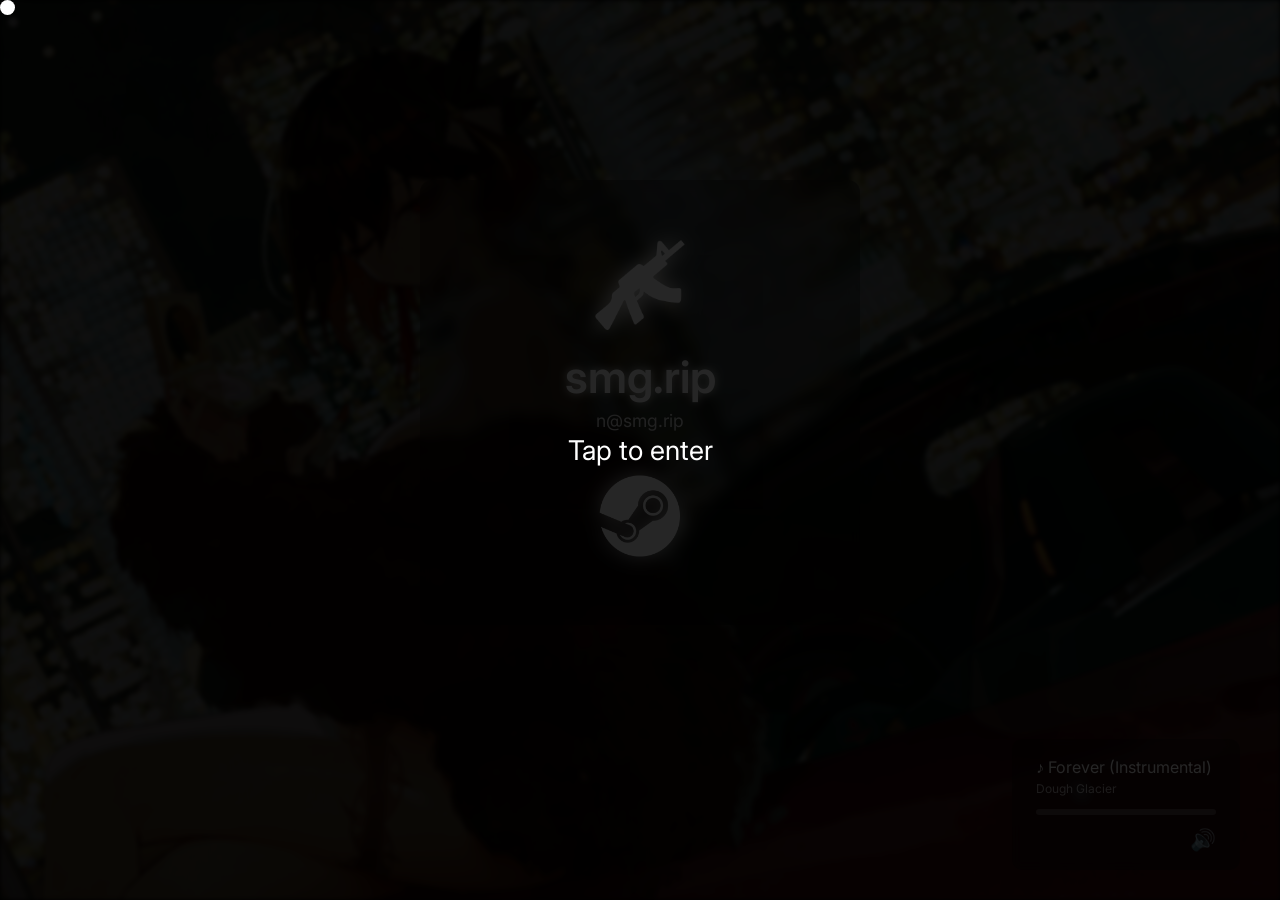
<file: index.html>
<!DOCTYPE html>
<html lang="en">
<head>
<meta charset="UTF-8" />
<meta name="viewport" content="width=device-width, initial-scale=1.0" />
<title>smg.rip</title>
<meta property="og:title" content="SMG.rip" />
<meta property="og:description" content="SMG.rip Biolink" />
<meta property="og:url" content="smg.rip" />
<meta property="og:image" content="https://raw.githubusercontent.com/Elegyrip/smg/refs/heads/main/assets/ak.png" />
<meta name="theme-color" content="#8c0000" /> <!-- Discord embed color -->
<meta property="og:type" content="website" />
<meta property="og:site_name" content="SMG.rip" />

<style>
    @import url('https://fonts.googleapis.com/css2?family=Inter:wght@200;300;400;600&display=swap');

    body {
        margin: 0;
        background: #000;
        font-family: "Inter", sans-serif;
        overflow: hidden;
        cursor: none; /* hide system cursor */
    }

    a {
      text-decoration: none;
    }
	
    /* Background */
    .bg {
        position: fixed;
        inset: 0;
        background: url("bg.png") center/cover no-repeat;
        filter: blur(2px) brightness(0.40);
        z-index: 1;
    }

    /* Fade-in animation */
    .fade {
        animation: fadein 1.2s ease forwards;
        opacity: 0;
    }
    @keyframes fadein {
        to { opacity: 1; }
    }

    /* Tap overlay */
    .tap-overlay {
        position: fixed;
        inset: 0;
        background: rgba(0,0,0,0.85);
        display: flex;
        justify-content: center;
        align-items: center;
        font-size: 1.7rem;
        color: white;
        z-index: 999;
        cursor: pointer;
    }

    /* Center horizontal bar */
    .center-bar {
        position: absolute;
        top: 20%;
        left: 50%;
        transform: translateX(-50%);
        width: 75%;
        max-width: 400px;
        padding: 60px 20px;
        background: rgba(0,0,0,0.33);
        backdrop-filter: blur(6px);
        border-radius: 12px;
        text-align: center;
        z-index: 3;
    }

    .ak-icon-small {
        width: 90px;
        margin-bottom: 16px;
        filter: drop-shadow(0 0 10px white);
    }
    .title {
        font-size: 2.8rem;
        color: white;
        font-weight: 600;
		text-shadow: 0 0 10px rgba(255,255,255,0.9);
    }

    .email {
        font-size: 1.1rem;
        color: #ddd;
        margin-top: 6px;
    }

    /* Steam */
    .steam {
        width: 90px;
        margin-top: 40px;
        cursor: pointer;
        transition: 0.25s;
        filter: drop-shadow(0 0 10px rgba(255,255,255,0.7));
    }
    .steam:hover {
        transform: scale(1.1);
        filter: drop-shadow(0 0 16px rgba(255,255,255,1));
    }

    /* Bottom right music panel */
    .music-panel {
        position: fixed;
        bottom: 30px;
        right: 40px;
        background: rgba(0,0,0,0.33);
        backdrop-filter: blur(6px);
        padding: 18px 24px;
        border-radius: 10px;
        color: white;
        z-index: 5;
        display: flex;
        flex-direction: column;
        gap: 12px;
    }

    .song-title {
        font-size: 1rem;
    }
    .song-title small {
        opacity: 0.7;
        font-size: 0.75rem;
    }

    /* Volume toggle */
    .volume-btn {
        cursor: pointer;
        font-size: 1.3rem;
        transition: .2s;
        align-self: flex-end;
        opacity: 0.85;
    }
    .volume-btn:hover {
        transform: scale(1.2);
        opacity: 1;
    }

    /* Progress bar */
    .progress-container {
        width: 180px;
        height: 6px;
        background: rgba(255,255,255,0.25);
        border-radius: 4px;
        cursor: pointer;
        position: relative;
    }

    .progress {
        height: 100%;
        width: 0%;
        background: white;
        border-radius: 4px;
        transition: width 0.1s linear;
    }

    /* Custom glowing cursor */
    .cursor {
        position: fixed;
        width: 15px;
        height: 15px;
        background: white;
        border-radius: 50%;
        pointer-events: none;
        z-index: 9999;
        transition: transform 0.15s ease, box-shadow 0.15s ease;
        mix-blend-mode: screen;
    }
    .cursor.hover {
        transform: scale(2.1);
        box-shadow: 0 0 22px white;
    }

    @media (max-width: 700px) {
        .center-bar { width: 88%; padding: 45px 22px; top: 32%; }
        .music-panel { right: 20px; bottom: 20px; }
        .progress-container { width: 150px; }
        .ak { width: 180px; left: 12%; top: 12%; }
    }
</style>
</head>

<body>

<div class="bg"></div>

<div class="tap-overlay" id="tapStart">Tap to enter</div>

<!-- Center content -->
<div class="center-bar fade">

  <img src="assets/ak.png" class="ak-icon-small">
  <div class="title">smg.rip</div>
  <a href="mailto:n@smg.rip" target="_blank">
  <div class="email">n@smg.rip</div>
  </a>

    <img src="assets/steam.png" class="steam"
         onclick="window.open('https://steamcommunity.com/id/-smg')">
</div>

<!-- Music Panel -->
<div class="music-panel fade">
    <div class="song-title">
        ♪ Forever (Instrumental)<br>
        <small>Dough Glacier</small>
    </div>

    <div class="progress-container" id="progressContainer">
        <div class="progress" id="progress"></div>
    </div>

    <div class="volume-btn" id="volBtn">🔊</div>
</div>

<audio id="bgm" src="assets/song.mp3" loop></audio>

<div class="cursor" id="cursor"></div>

<script>
/* Tap to start */
const tap = document.getElementById("tapStart");
const audio = document.getElementById("bgm");
const volBtn = document.getElementById("volBtn");
const cursor = document.getElementById("cursor");
const progress = document.getElementById("progress");
const progressContainer = document.getElementById("progressContainer");

tap.addEventListener("click", () => {
    tap.style.opacity = "0";
    tap.style.pointerEvents = "none";
    setTimeout(() => tap.remove(), 400);
    audio.volume = 0.75;
    audio.play();
});

/* Volume toggle */
let muted = false;
volBtn.addEventListener("click", () => {
    muted = !muted;
    audio.muted = muted;
    volBtn.textContent = muted ? "🔇" : "🔊";
});

/* Song progress bar updates */
audio.addEventListener("timeupdate", () => {
    const percent = (audio.currentTime / audio.duration) * 100;
    progress.style.width = percent + "%";
});

/* Seek on click */
progressContainer.addEventListener("click", (e) => {
    const rect = progressContainer.getBoundingClientRect();
    const x = e.clientX - rect.left;
    const percent = x / rect.width;
    audio.currentTime = percent * audio.duration;
});

/* Custom cursor */
document.addEventListener("mousemove", (e) => {
    cursor.style.left = e.clientX - 11 + "px";
    cursor.style.top = e.clientY - 11 + "px";
});

/* Hover glow */
document.querySelectorAll(".steam, .volume-btn, .progress-container").forEach(el => {
    el.addEventListener("mouseenter", () => cursor.classList.add("hover"));
    el.addEventListener("mouseleave", () => cursor.classList.remove("hover"));
});
</script>

</body>
</html>
</file>
